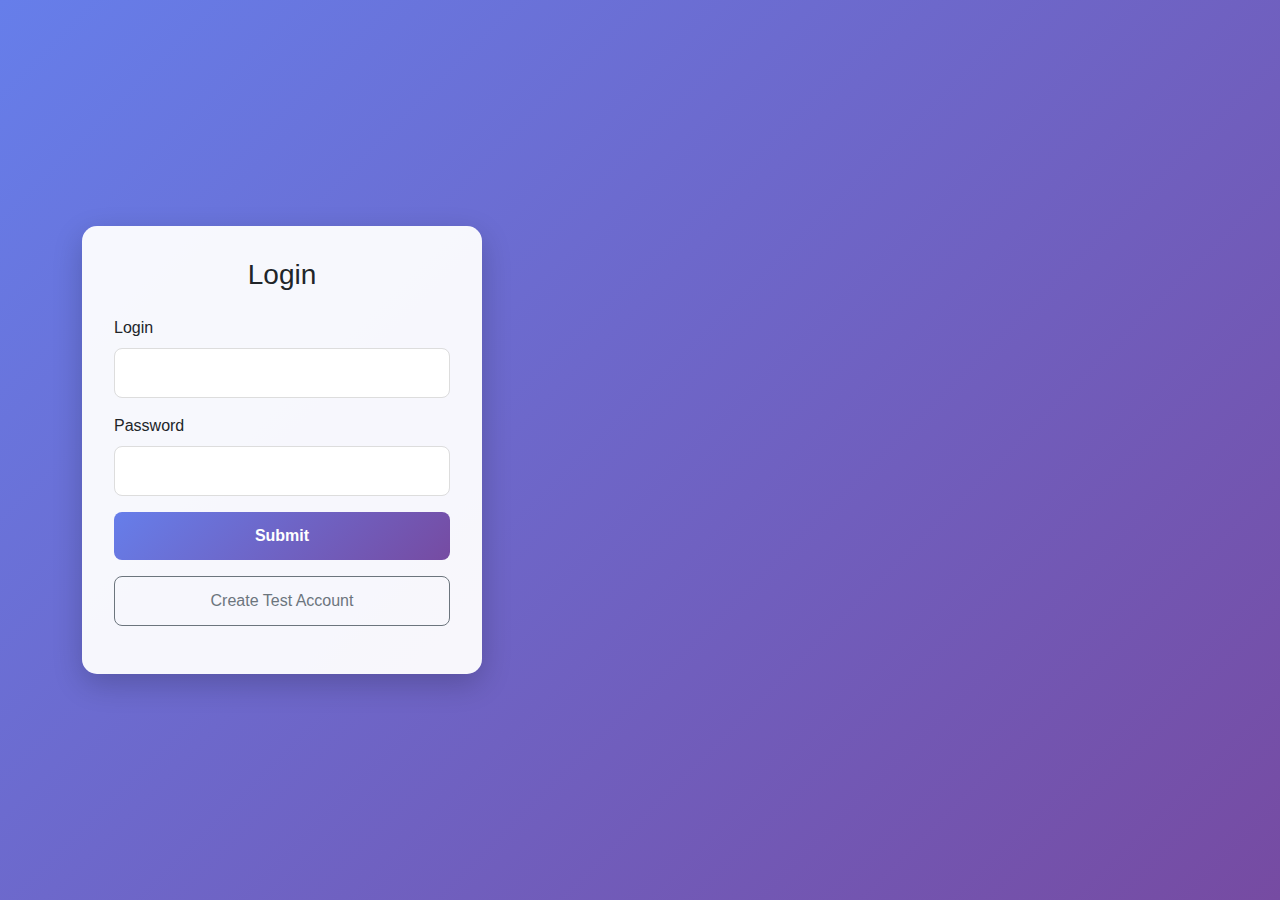
<file: index.html>
<!DOCTYPE html>
<html lang="en">
<head>
    <meta charset="UTF-8">
    <meta name="viewport" content="width=device-width, initial-scale=1.0">
    <title>Login Test</title>
    <link href="https://cdn.jsdelivr.net/npm/bootstrap@5.3.0/dist/css/bootstrap.min.css" rel="stylesheet">
    <style>
        body {
            background: linear-gradient(135deg, #667eea 0%, #764ba2 100%);
            min-height: 100vh;
            display: flex;
            align-items: center;
            justify-content: center;
            font-family: 'Segoe UI', sans-serif;
        }
        .login-card {
            background: rgba(255, 255, 255, 0.95);
            border-radius: 15px;
            box-shadow: 0 10px 30px rgba(0, 0, 0, 0.2);
            padding: 2rem;
            width: 100%;
            max-width: 400px;
        }
        .form-control {
            border-radius: 8px;
            padding: 12px;
            border: 1px solid #ddd;
        }
        .form-control:focus {
            border-color: #667eea;
            box-shadow: 0 0 0 0.2rem rgba(102, 126, 234, 0.25);
        }
        .btn-primary {
            background: linear-gradient(135deg, #667eea 0%, #764ba2 100%);
            border: none;
            border-radius: 8px;
            padding: 12px;
            font-weight: 600;
        }
        .btn-outline-secondary {
            border-radius: 8px;
            padding: 12px;
        }
    </style>
</head>
<body>
    <div class="container">
        <div class="login-card">
            <h3 class="text-center mb-4">Login</h3>
            <form id="loginForm">
                <div class="mb-3">
                    <label for="login" class="form-label">Login</label>
                    <input type="text" class="form-control" id="login" required>
                </div>
                <div class="mb-3">
                    <label for="password" class="form-label">Password</label>
                    <input type="password" class="form-control" id="password" required>
                </div>
                <button type="submit" class="btn btn-primary w-100 mb-3">Submit</button>
                
                <!-- Кнопка для создания тестового аккаунта -->
                <button type="button" class="btn btn-outline-secondary w-100" onclick="createTestAccount()">
                    Create Test Account
                </button>
            </form>
            <div id="message" class="mt-3"></div>
        </div>
    </div>

    <script>
        // Функция для создания тестового аккаунта
        async function createTestAccount() {
            const messageDiv = document.getElementById('message');
            const testBtn = document.querySelector('button[onclick="createTestAccount()"]');
            
            messageDiv.innerHTML = '<div class="alert alert-info">Creating test account...</div>';
            testBtn.disabled = true;
            testBtn.innerHTML = 'Creating...';
            
            // Генерируем уникальный email
            const timestamp = Date.now();
            const testEmail = `test${timestamp}@test.com`;
            const testPassword = 'Test123!';
            
            // SOAP запрос для регистрации
            const soapRequest = `<?xml version="1.0" encoding="utf-8"?>
<soap:Envelope xmlns:soap="http://schemas.xmlsoap.org/soap/envelope/"
               xmlns:urn="urn:ICUTech.Intf-IICUTech">
    <soap:Body>
        <urn:RegisterNewCustomer>
            <urn:Email>${testEmail}</urn:Email>
            <urn:Password>${testPassword}</urn:Password>
            <urn:FirstName>Test</urn:FirstName>
            <urn:LastName>User</urn:LastName>
            <urn:Mobile>+1234567890</urn:Mobile>
            <urn:CountryID>1</urn:CountryID>
            <urn:aID>0</urn:aID>
            <urn:SignupIP>127.0.0.1</urn:SignupIP>
        </urn:RegisterNewCustomer>
    </soap:Body>
</soap:Envelope>`;
            
            try {
                const response = await fetch('http://isapi.mekashron.com/icu-tech/icutech-test.dll/soap/IICUTech', {
                    method: 'POST',
                    headers: {
                        'Content-Type': 'text/xml; charset=utf-8',
                        'SOAPAction': 'urn:ICUTech.Intf-IICUTech#RegisterNewCustomer'
                    },
                    body: soapRequest
                });
                
                const data = await response.text();
                console.log('Registration response:', data);
                
                if (data.includes('faultstring') || data.includes('Fault')) {
                    messageDiv.innerHTML = '<div class="alert alert-danger">Registration failed. Service error.</div>';
                } else {
                    // Автоматически заполняем форму созданными данными
                    document.getElementById('login').value = testEmail;
                    document.getElementById('password').value = testPassword;
                    
                    messageDiv.innerHTML = `
                        <div class="alert alert-success">
                            <strong>Test Account Created!</strong><br>
                            <strong>Login:</strong> ${testEmail}<br>
                            <strong>Password:</strong> ${testPassword}<br>
                            <small>Credentials auto-filled. Click Submit to test login.</small>
                        </div>
                    `;
                }
            } catch (error) {
                messageDiv.innerHTML = `
                    <div class="alert alert-danger">
                        CORS Error: Cannot register account from browser.<br>
                        <small>Try using Postman or deploy to server</small>
                    </div>
                `;
            } finally {
                testBtn.disabled = false;
                testBtn.innerHTML = 'Create Test Account';
            }
        }

        // Оригинальная функция логина
        document.getElementById('loginForm').addEventListener('submit', function(e) {
            e.preventDefault();
            
            const login = document.getElementById('login').value;
            const password = document.getElementById('password').value;
            const messageDiv = document.getElementById('message');
            const submitBtn = this.querySelector('button[type="submit"]');
            
            messageDiv.innerHTML = '';
            submitBtn.disabled = true;
            submitBtn.innerHTML = 'Loading...';
            
            const soapRequest = `<?xml version="1.0" encoding="utf-8"?>
<soap:Envelope xmlns:soap="http://schemas.xmlsoap.org/soap/envelope/"
               xmlns:urn="urn:ICUTech.Intf-IICUTech">
    <soap:Body>
        <urn:Login>
            <urn:UserName>${login}</urn:UserName>
            <urn:Password>${password}</urn:Password>
        </urn:Login>
    </soap:Body>
</soap:Envelope>`;
            
            fetch('http://isapi.mekashron.com/icu-tech/icutech-test.dll/soap/IICUTech', {
                method: 'POST',
                headers: {
                    'Content-Type': 'text/xml; charset=utf-8',
                    'SOAPAction': 'urn:ICUTech.Intf-IICUTech#Login'
                },
                body: soapRequest
            })
            .then(response => response.text())
            .then(data => {
                console.log('Response:', data);
                
                if (data.includes('faultstring')) {
                    messageDiv.innerHTML = '<div class="alert alert-danger">Login failed</div>';
                } else {
                    messageDiv.innerHTML = '<div class="alert alert-success">Login successful!</div>';
                }
            })
            .catch(error => {
                console.error('Error:', error);
                messageDiv.innerHTML = `<div class="alert alert-danger">
                    CORS Error: Cannot connect to service directly from browser.
                    <br><small>Use browser with disabled security or deploy to server</small>
                </div>`;
            })
            .finally(() => {
                submitBtn.disabled = false;
                submitBtn.innerHTML = 'Submit';
            });
        });
    </script>
</body>
</html>
</file>
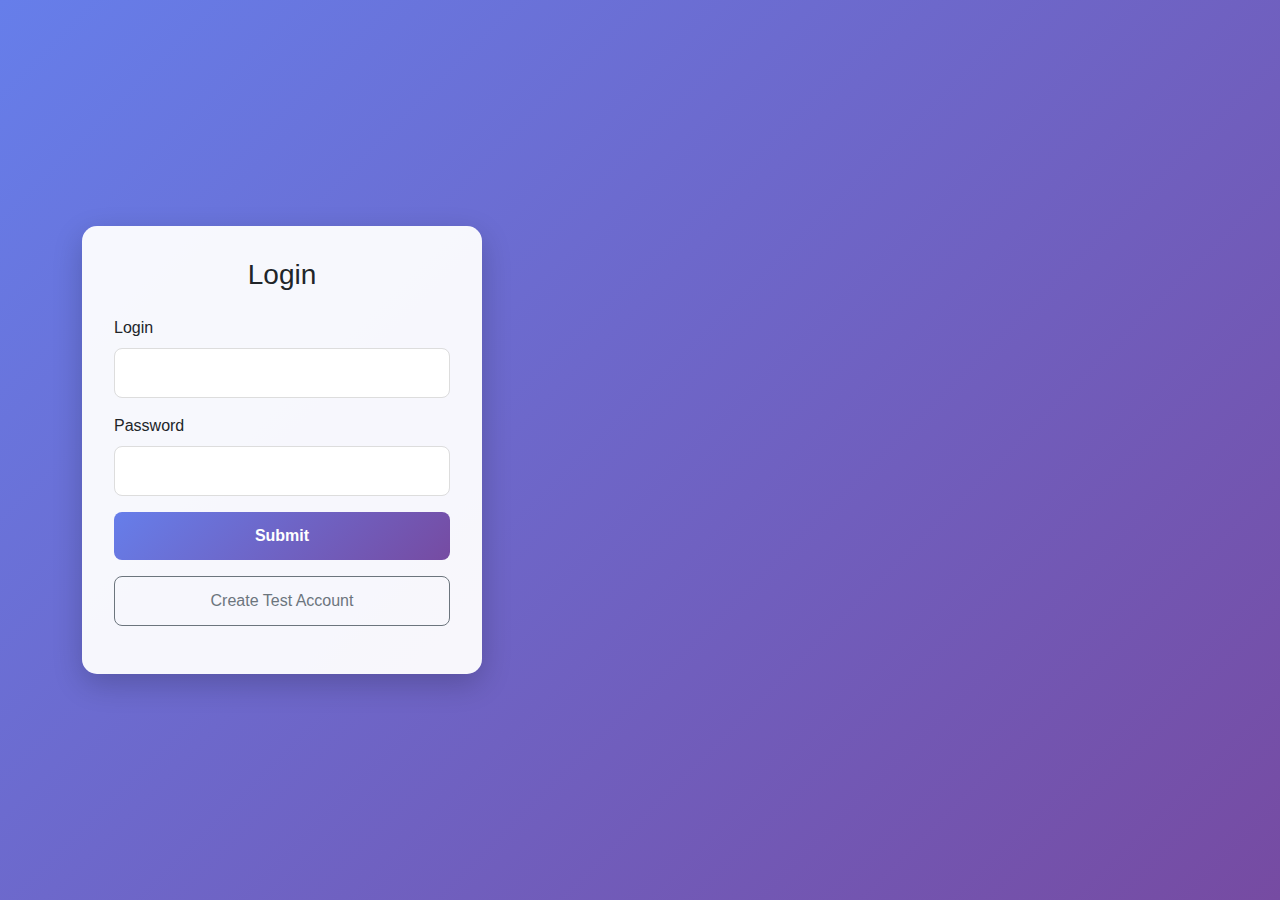
<file: deepseek_html_20251112_c067d2.html>
<!DOCTYPE html>
<html lang="en">
<head>
    <meta charset="UTF-8">
    <meta name="viewport" content="width=device-width, initial-scale=1.0">
    <title>Login Test</title>
    <link href="https://cdn.jsdelivr.net/npm/bootstrap@5.3.0/dist/css/bootstrap.min.css" rel="stylesheet">
    <style>
        body {
            background: linear-gradient(135deg, #667eea 0%, #764ba2 100%);
            min-height: 100vh;
            display: flex;
            align-items: center;
            justify-content: center;
            font-family: 'Segoe UI', sans-serif;
        }
        .login-card {
            background: rgba(255, 255, 255, 0.95);
            border-radius: 15px;
            box-shadow: 0 10px 30px rgba(0, 0, 0, 0.2);
            padding: 2rem;
            width: 100%;
            max-width: 400px;
        }
        .form-control {
            border-radius: 8px;
            padding: 12px;
            border: 1px solid #ddd;
        }
        .form-control:focus {
            border-color: #667eea;
            box-shadow: 0 0 0 0.2rem rgba(102, 126, 234, 0.25);
        }
        .btn-primary {
            background: linear-gradient(135deg, #667eea 0%, #764ba2 100%);
            border: none;
            border-radius: 8px;
            padding: 12px;
            font-weight: 600;
        }
        .btn-outline-secondary {
            border-radius: 8px;
            padding: 12px;
        }
    </style>
</head>
<body>
    <div class="container">
        <div class="login-card">
            <h3 class="text-center mb-4">Login</h3>
            <form id="loginForm">
                <div class="mb-3">
                    <label for="login" class="form-label">Login</label>
                    <input type="text" class="form-control" id="login" required>
                </div>
                <div class="mb-3">
                    <label for="password" class="form-label">Password</label>
                    <input type="password" class="form-control" id="password" required>
                </div>
                <button type="submit" class="btn btn-primary w-100 mb-3">Submit</button>
                
                <!-- Кнопка для создания тестового аккаунта -->
                <button type="button" class="btn btn-outline-secondary w-100" onclick="createTestAccount()">
                    Create Test Account
                </button>
            </form>
            <div id="message" class="mt-3"></div>
        </div>
    </div>

    <script>
        // Функция для создания тестового аккаунта
        async function createTestAccount() {
            const messageDiv = document.getElementById('message');
            const testBtn = document.querySelector('button[onclick="createTestAccount()"]');
            
            messageDiv.innerHTML = '<div class="alert alert-info">Creating test account...</div>';
            testBtn.disabled = true;
            testBtn.innerHTML = 'Creating...';
            
            // Генерируем уникальный email
            const timestamp = Date.now();
            const testEmail = `test${timestamp}@test.com`;
            const testPassword = 'Test123!';
            
            // SOAP запрос для регистрации
            const soapRequest = `<?xml version="1.0" encoding="utf-8"?>
<soap:Envelope xmlns:soap="http://schemas.xmlsoap.org/soap/envelope/"
               xmlns:urn="urn:ICUTech.Intf-IICUTech">
    <soap:Body>
        <urn:RegisterNewCustomer>
            <urn:Email>${testEmail}</urn:Email>
            <urn:Password>${testPassword}</urn:Password>
            <urn:FirstName>Test</urn:FirstName>
            <urn:LastName>User</urn:LastName>
            <urn:Mobile>+1234567890</urn:Mobile>
            <urn:CountryID>1</urn:CountryID>
            <urn:aID>0</urn:aID>
            <urn:SignupIP>127.0.0.1</urn:SignupIP>
        </urn:RegisterNewCustomer>
    </soap:Body>
</soap:Envelope>`;
            
            try {
                const response = await fetch('http://isapi.mekashron.com/icu-tech/icutech-test.dll/soap/IICUTech', {
                    method: 'POST',
                    headers: {
                        'Content-Type': 'text/xml; charset=utf-8',
                        'SOAPAction': 'urn:ICUTech.Intf-IICUTech#RegisterNewCustomer'
                    },
                    body: soapRequest
                });
                
                const data = await response.text();
                console.log('Registration response:', data);
                
                if (data.includes('faultstring') || data.includes('Fault')) {
                    messageDiv.innerHTML = '<div class="alert alert-danger">Registration failed. Service error.</div>';
                } else {
                    // Автоматически заполняем форму созданными данными
                    document.getElementById('login').value = testEmail;
                    document.getElementById('password').value = testPassword;
                    
                    messageDiv.innerHTML = `
                        <div class="alert alert-success">
                            <strong>Test Account Created!</strong><br>
                            <strong>Login:</strong> ${testEmail}<br>
                            <strong>Password:</strong> ${testPassword}<br>
                            <small>Credentials auto-filled. Click Submit to test login.</small>
                        </div>
                    `;
                }
            } catch (error) {
                messageDiv.innerHTML = `
                    <div class="alert alert-danger">
                        CORS Error: Cannot register account from browser.<br>
                        <small>Try using Postman or deploy to server</small>
                    </div>
                `;
            } finally {
                testBtn.disabled = false;
                testBtn.innerHTML = 'Create Test Account';
            }
        }

        // Оригинальная функция логина
        document.getElementById('loginForm').addEventListener('submit', function(e) {
            e.preventDefault();
            
            const login = document.getElementById('login').value;
            const password = document.getElementById('password').value;
            const messageDiv = document.getElementById('message');
            const submitBtn = this.querySelector('button[type="submit"]');
            
            messageDiv.innerHTML = '';
            submitBtn.disabled = true;
            submitBtn.innerHTML = 'Loading...';
            
            const soapRequest = `<?xml version="1.0" encoding="utf-8"?>
<soap:Envelope xmlns:soap="http://schemas.xmlsoap.org/soap/envelope/"
               xmlns:urn="urn:ICUTech.Intf-IICUTech">
    <soap:Body>
        <urn:Login>
            <urn:UserName>${login}</urn:UserName>
            <urn:Password>${password}</urn:Password>
        </urn:Login>
    </soap:Body>
</soap:Envelope>`;
            
            fetch('http://isapi.mekashron.com/icu-tech/icutech-test.dll/soap/IICUTech', {
                method: 'POST',
                headers: {
                    'Content-Type': 'text/xml; charset=utf-8',
                    'SOAPAction': 'urn:ICUTech.Intf-IICUTech#Login'
                },
                body: soapRequest
            })
            .then(response => response.text())
            .then(data => {
                console.log('Response:', data);
                
                if (data.includes('faultstring')) {
                    messageDiv.innerHTML = '<div class="alert alert-danger">Login failed</div>';
                } else {
                    messageDiv.innerHTML = '<div class="alert alert-success">Login successful!</div>';
                }
            })
            .catch(error => {
                console.error('Error:', error);
                messageDiv.innerHTML = `<div class="alert alert-danger">
                    CORS Error: Cannot connect to service directly from browser.
                    <br><small>Use browser with disabled security or deploy to server</small>
                </div>`;
            })
            .finally(() => {
                submitBtn.disabled = false;
                submitBtn.innerHTML = 'Submit';
            });
        });
    </script>
</body>
</html>
</file>
